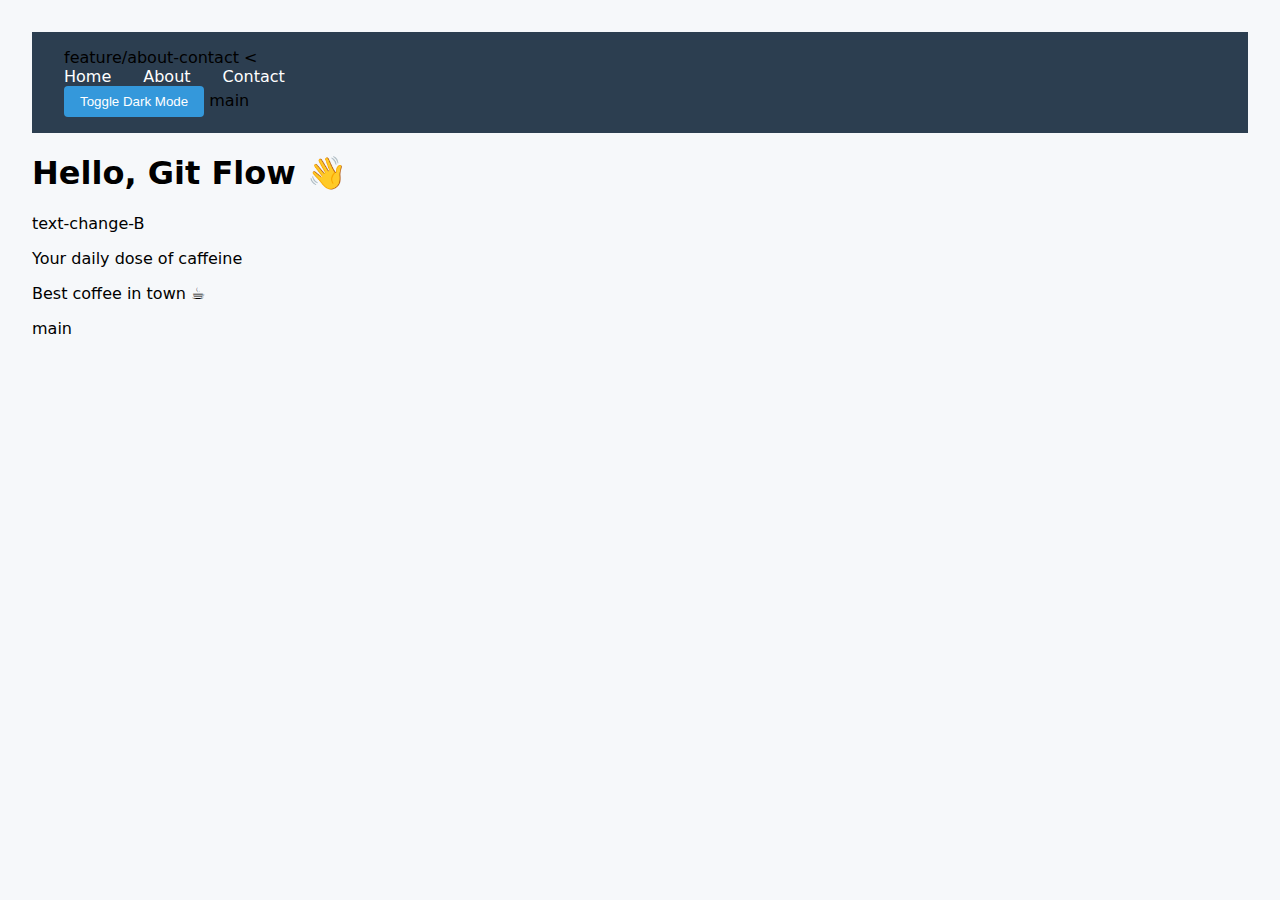
<file: index.html>
<!DOCTYPE html>
<html lang="en">
  <head>
    <!-- Version: 1.0.1 - Accessibility hotfix -->

    <meta charset="UTF-8" />
    <meta name="viewport" content="width=device-width, initial-scale=1.0" />
    <title>Git Flow Lab</title>
    <link rel="stylesheet" href="styles.css" />
  </head>
  <body>
    <header>
 feature/about-contact
  <<!-- Update nav links -->
<nav>
  <ul>
    <li><a href="index.html">Home</a></li>
    <li><a href="about.html">About</a></li>
    <li><a href="contact.html">Contact</a></li>
  </ul>
</nav>


  <nav>
    <!-- menu will go here -->
  </nav>

  <button id="themeToggle">Toggle Dark Mode</button>
 main
</header>

    <h1>Hello, Git Flow 👋</h1>
    <script src="script.js"></script>
  </body>
</html>
text-change-B
<p class='slogan'>Your daily dose of caffeine</p>

<p class='slogan'>Best coffee in town ☕</p>
 main
</file>
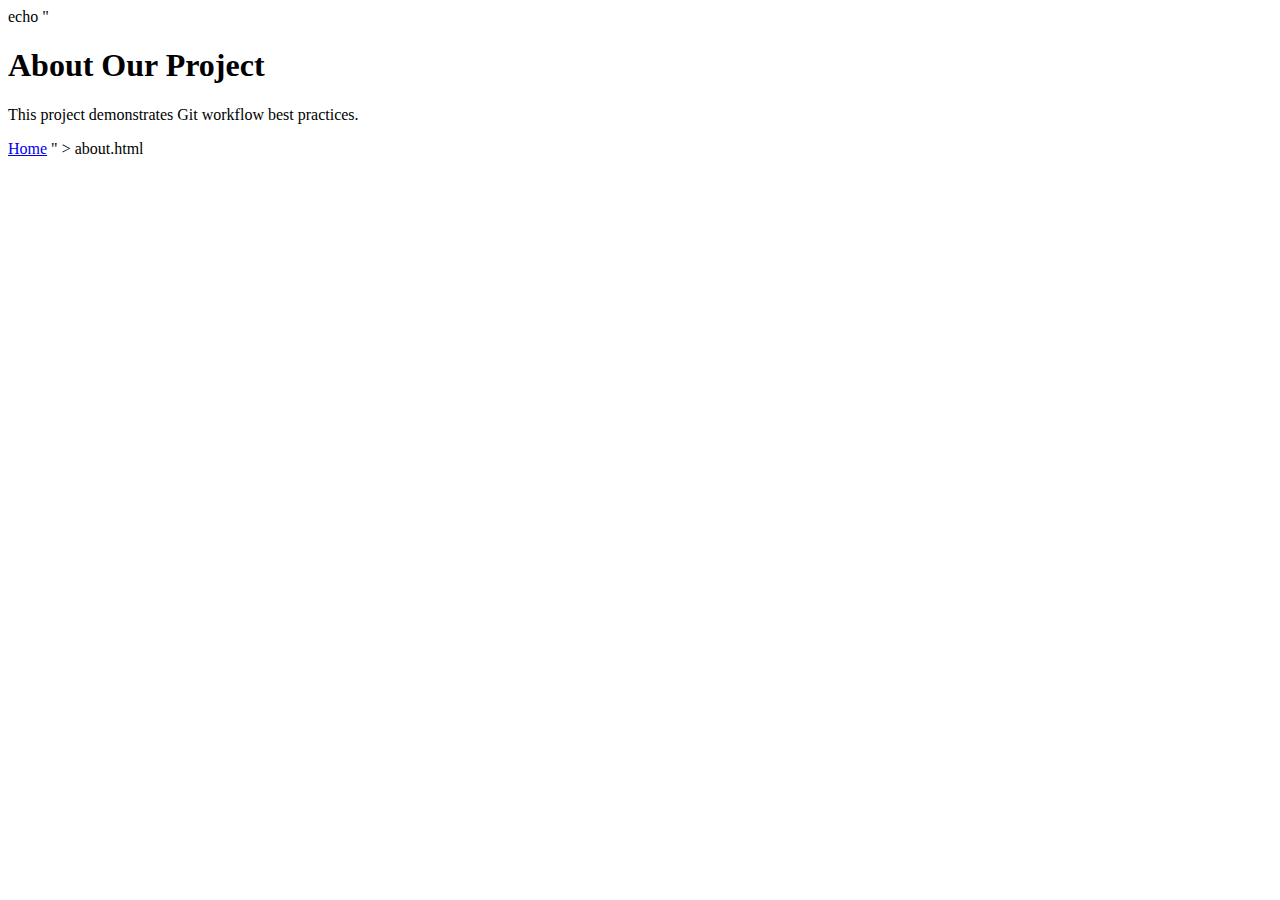
<file: about.html>
echo "<!DOCTYPE html>
<html lang=\"en\">
<head>
    <meta charset=\"UTF-8\">
    <title>About - Git Flow Lab</title>
    <link rel=\"stylesheet\" href=\"styles.css\">
</head>
<body>
    <h1>About Our Project</h1>
    <p>This project demonstrates Git workflow best practices.</p>
    <a href=\"index.html\">Home</a>
</body>
</html>" > about.html
</file>
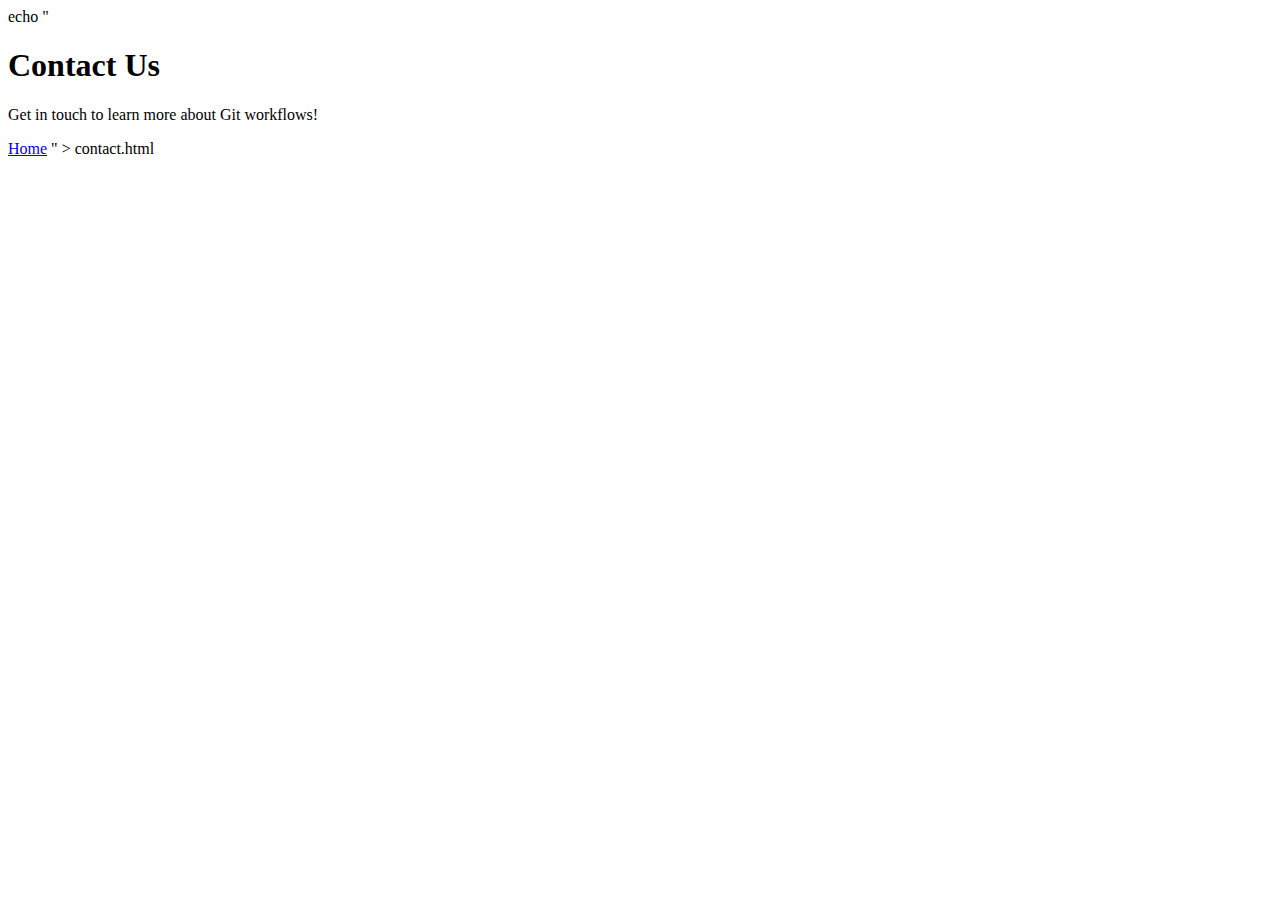
<file: contact.html>
echo "<!DOCTYPE html>
<html lang=\"en\">
<head>
    <meta charset=\"UTF-8\">
    <title>Contact - Git Flow Lab</title>
    <link rel=\"stylesheet\" href=\"styles.css\">
</head>
<body>
    <h1>Contact Us</h1>
    <p>Get in touch to learn more about Git workflows!</p>
    <a href=\"index.html\">Home</a>
</body>
</html>" > contact.html
</file>
<file: styles.css>
body {
  font-family: system-ui, sans-serif;
  margin: 0;
  padding: 2rem;
  background: #f6f8fa;
}
header {
  background: #2c3e50;
  padding: 1rem 2rem;
}

nav ul {
  list-style: none;
  display: flex;
  gap: 2rem;
  margin: 0;
  padding: 0;
}

nav a {
  color: white;
  text-decoration: none;
}

nav a:hover {
  text-decoration: underline;
}


[data-theme="dark"] {
  background: #1a1a1a;
  color: #ffffff;
}

[data-theme="dark"] header {
  background: #34495e;
}

button {
  background: #3498db;
  color: white;
  border: none;
  padding: 0.5rem 1rem;
  border-radius: 4px;
  cursor: pointer;
}
/* Improve dark theme contrast */
[data-theme="dark"] {
  background: #121212;
  color: #e0e0e0;  /* Better contrast */
}

[data-theme="dark"] header {
  background: #1e2a36;  /* Darker for better contrast */
}

[data-theme="dark"] a {
  color: #4fc3f7;  /* Brighter links */
}
</file>
